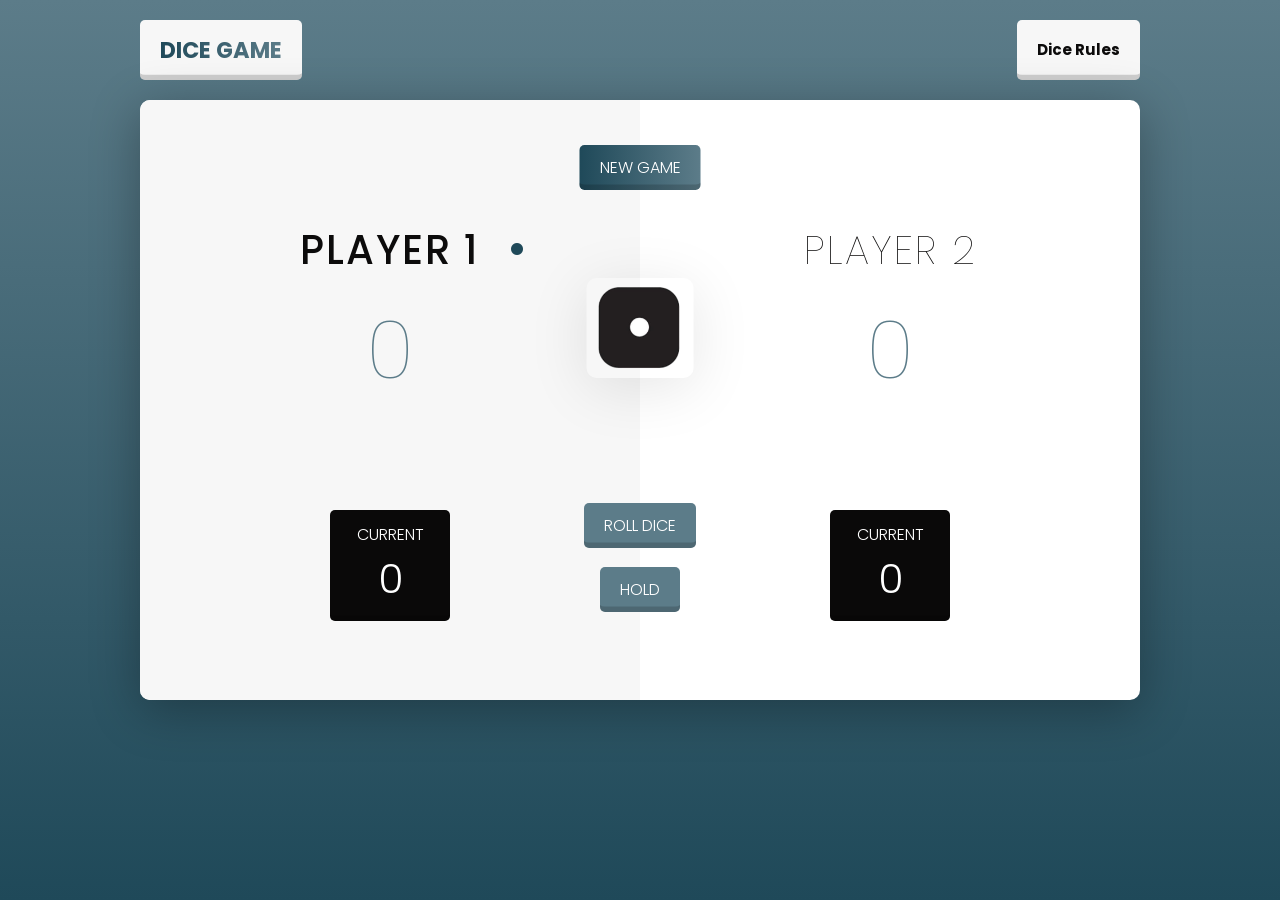
<file: index.html>
<!DOCTYPE html>
<html lang="en">
    <head>
        <meta charset="UTF-8">
        <link href="https://fonts.googleapis.com/css?family=Poppins:300,400,500,600" rel="stylesheet">
        <link type="text/css" rel="stylesheet" href="style.css">
        <title>Dice Game</title>
    </head>

    <body>
        <nav>
            <div class="logo"><h1>DICE GAME</h1></div>
            <div class="rules">Dice Rules</div>

            <div id="simpleModal" class="modal">
                <div class="modal-content">
                    <div class="modal-header">
                            <div class="closeBtn">&times;</div>
                            <h2>Dice Rules</h2>
                    </div>
                    <ul>
                        <li> Two players will take turn on rolling the dice
                        <li> In each turn, a player rolls a dice as many times as he whishes. Each result get added to his ROUND score. </li>
                        <li> BUT, if the player rolls a 1, all his ROUND score gets lost. After that, it's the next player's turn. </li>
                        <li> The player can choose to 'Hold', which adds to their score. The next player gets a turn . </li>
                        <li> The first player to reach 50 points on the score wins the game. </li>
                    </ul>
                </div>
            </div>

        </nav>
        <div class="clr"></div>

        <div class="wrapper clearfix">
            <div class="player-0-panel active">
                <div class="player-name" id="name-0">Player 1</div>
                <div class="player-score" id="score-0">43</div>
                <div class="player-current-box">
                    <div class="player-current-label">Current</div>
                    <div class="player-current-score" id="current-0">11</div>
                </div>
            </div>
            
            <div class="player-1-panel">
                <div class="player-name" id="name-1">Player 2</div>
                <div class="player-score" id="score-1">41</div>
                <div class="player-current-box">
                    <div class="player-current-label">Current</div>
                    <div class="player-current-score" id="current-1">0</div>
                </div>
            </div>
            
            <button class="btn-new"><i class="ion-ios-plus-outline"></i>New game</button>
            <button class="btn-roll"><i class="ion-ios-loop"></i>Roll dice</button>
            <button class="btn-hold"><i class="ion-ios-download-outline"></i>Hold</button>
            
            <img src="images/dice-1.png" alt="Dice" class="dice">
        </div>

        
        <script src="main.js"></script>
    </body>
</html>
</file>
<file: style.css>
/****************
* GENERAL
****************/

* {
    margin: 0;
    padding: 0;
    box-sizing: border-box;
    
}

.clearfix::after {
    content: "";
    display: table;
    clear: both;
}

body {
    background: rgb(14, 12, 12);
    background: linear-gradient(to top, #1F4959, #5c7c89) no-repeat center center fixed;
    font-family: Poppins;
    font-weight: 300;
    position: relative;
    height: 100vh;
    color: rgb(12, 11, 11);
}

.clr {
    clear: both;
}

nav {
    width: 1000px;
    margin: auto;
    line-height: 40px;
    
}

.logo, .rules {
    padding: 10px 20px;
    margin-top: 20px;
    float: left;
    font-size: 15px;
    font-weight: 700;
    border-radius: 5px;
    background: #f7f7f7;
    box-shadow:inset 0 -0.6em 0 -0.25em rgba(0,0,0,0.17);
}


.logo h1{
    background: linear-gradient(to right, #1F4959, #5c7c89);
    background-clip: inherit;
    -webkit-background-clip: text;
    -webkit-text-fill-color: transparent;

}
.rules {
    float: right;
    cursor: pointer;
}

.rules:active { 
    transform: translate(0, 2px);
    box-shadow: none;
}

.modal {
    display : none;
    position: fixed;
    z-index: 1;
    left: 0;
    top: 0;
    height: 100%;
    width: 100%;
    overflow: auto;
    background-color: rgba(0, 0, 0, 0.5);
    animation-name: modalopen;
    animation-duration: 0.5s;
}

.modal-content {
    background-color: white;
    margin: 10% auto;
    padding: 30px;
    width: 600px;
    border-radius: 5px;
    box-shadow: 0 5px 8px 0 rgba(0, 0, 0, 0.30), 0 7px 20px 0 rgba(0, 0, 0, 0.07);
    animation-name: modalopen;
    animation-duration: 0.5s;
}

.modal-header {
    line-height: 40px;
    margin-bottom: 20px;
}

ul{
    padding-left: 20px;
    margin: 0;
}

.closeBtn {
    color: white;
    padding-left: 13px;
    padding-right: 13px;
    border-radius: 5px;
    float: right;
    font-size: 25px;
    background: #1F4959;
    box-shadow:inset 0 -0.5em 0 -0.25em rgba(0,0,0,0.17);
}

.closeBtn:hover, .closeBtn:focus {
    color: white;
    text-decoration: none;
    cursor: pointer;
}

.closeBtn:active { 
    transform: translate(0, 2px);
    box-shadow: none;
}

.wrapper {
    border-radius: 10px;
    width: 1000px;
    height: 600px;
    position: absolute;
    left: 50%;
    top: 100px;
    transform: translate(-50%, 0px);
    background-color: #fff;
    box-shadow: 0px 10px 50px rgba(0, 0, 0, 0.3);
    overflow: hidden;
    margin-bottom: 30px;
}

.player-0-panel,
.player-1-panel {
    width: 50%;
    float: left;
    height: 100%;
    padding: 100px;
    background-Image: none;
    background-position: top;
    background-size: 600px;
    animation-name: none;
    animation-duration: 0;
}
.player-name {
    font-size: 40px;
    text-align: center;
    text-transform: uppercase;
    letter-spacing: 2px;
    font-weight: 100;
    margin-top: 20px;
    margin-bottom: 10px;
    position: relative;
}

.player-score {
    text-align: center;
    font-size: 80px;
    font-weight: 100;
    color: #5c7c89;
    margin-bottom: 130px;
}

.active { background-color: #f7f7f7; }
.active .player-name { font-weight: 500; }

.active .player-name::after {
    content: "\2022";
    font-size: 47px;
    position: absolute;
    color: #1F4959;
    top: -7px;
    right: 10px;
    
}

.player-current-box {
    border-radius: 5px;
    box-shadow:inset 0 -0.6em 0 -0.25em rgba(0,0,0,0.17);
    color: #fff;
    background: rgb(10, 9, 9);
    width: 40%;
    margin: auto;
    padding: 12px;
    text-align: center;
    position: relative;
    bottom: 30px;
}

.player-current-label {
    text-transform: uppercase;
    margin-bottom: 2px;
    font-size: 16px;
    color:white;
    font-weight: 300;
}

.player-current-score {
    font-size: 40px;
}

button {
    padding: 10px 20px;
    position: absolute;
    left: 50%;
    transform: translateX(-50%);
    color: white;
    border: none;
    font-family: Poppins;
    font-size: 16px;
    text-transform: uppercase;
    cursor: pointer;
    font-weight: 300;
    border-radius: 5px;
    box-shadow:inset 0 -0.6em 0 -0.25em rgba(0,0,0,0.17);
    transition: background-color 0.3s, color 0.3s;
}

button:active { 
    transform: translate(-50%, 2px);
    box-shadow: none;
}


button:focus {
    outline: none;
}

i {
    color: #1F4959;
    display: inline-block;
    
    font-size: 32px;
    line-height: 1;
    vertical-align: text-top;
    margin-top: -4px;
    transition: margin 0.3s;
}

.btn-new { top: 45px;
    background: linear-gradient(to right, #1F4959, #5c7c89);}
.btn-roll { top: 403px;
    background:#5c7c89;}
.btn-hold { top: 467px;
    background:#5c7c89;}

.dice {
    position: absolute;
    border-radius: 10px;
    left: 50%;
    top: 178px;
    transform: translateX(-50%);
    height: 100px;
    box-shadow: 0px 10px 60px rgba(0, 0, 0, 0.10);
}

.winner { background-color: #f7f7f7; }
.winner .player-name { font-weight: 300; color: #EB4D4D; }

@keyframes modalopen{
    from{opacity: 0.5}
    to {opacity: 1}
}
</file>
